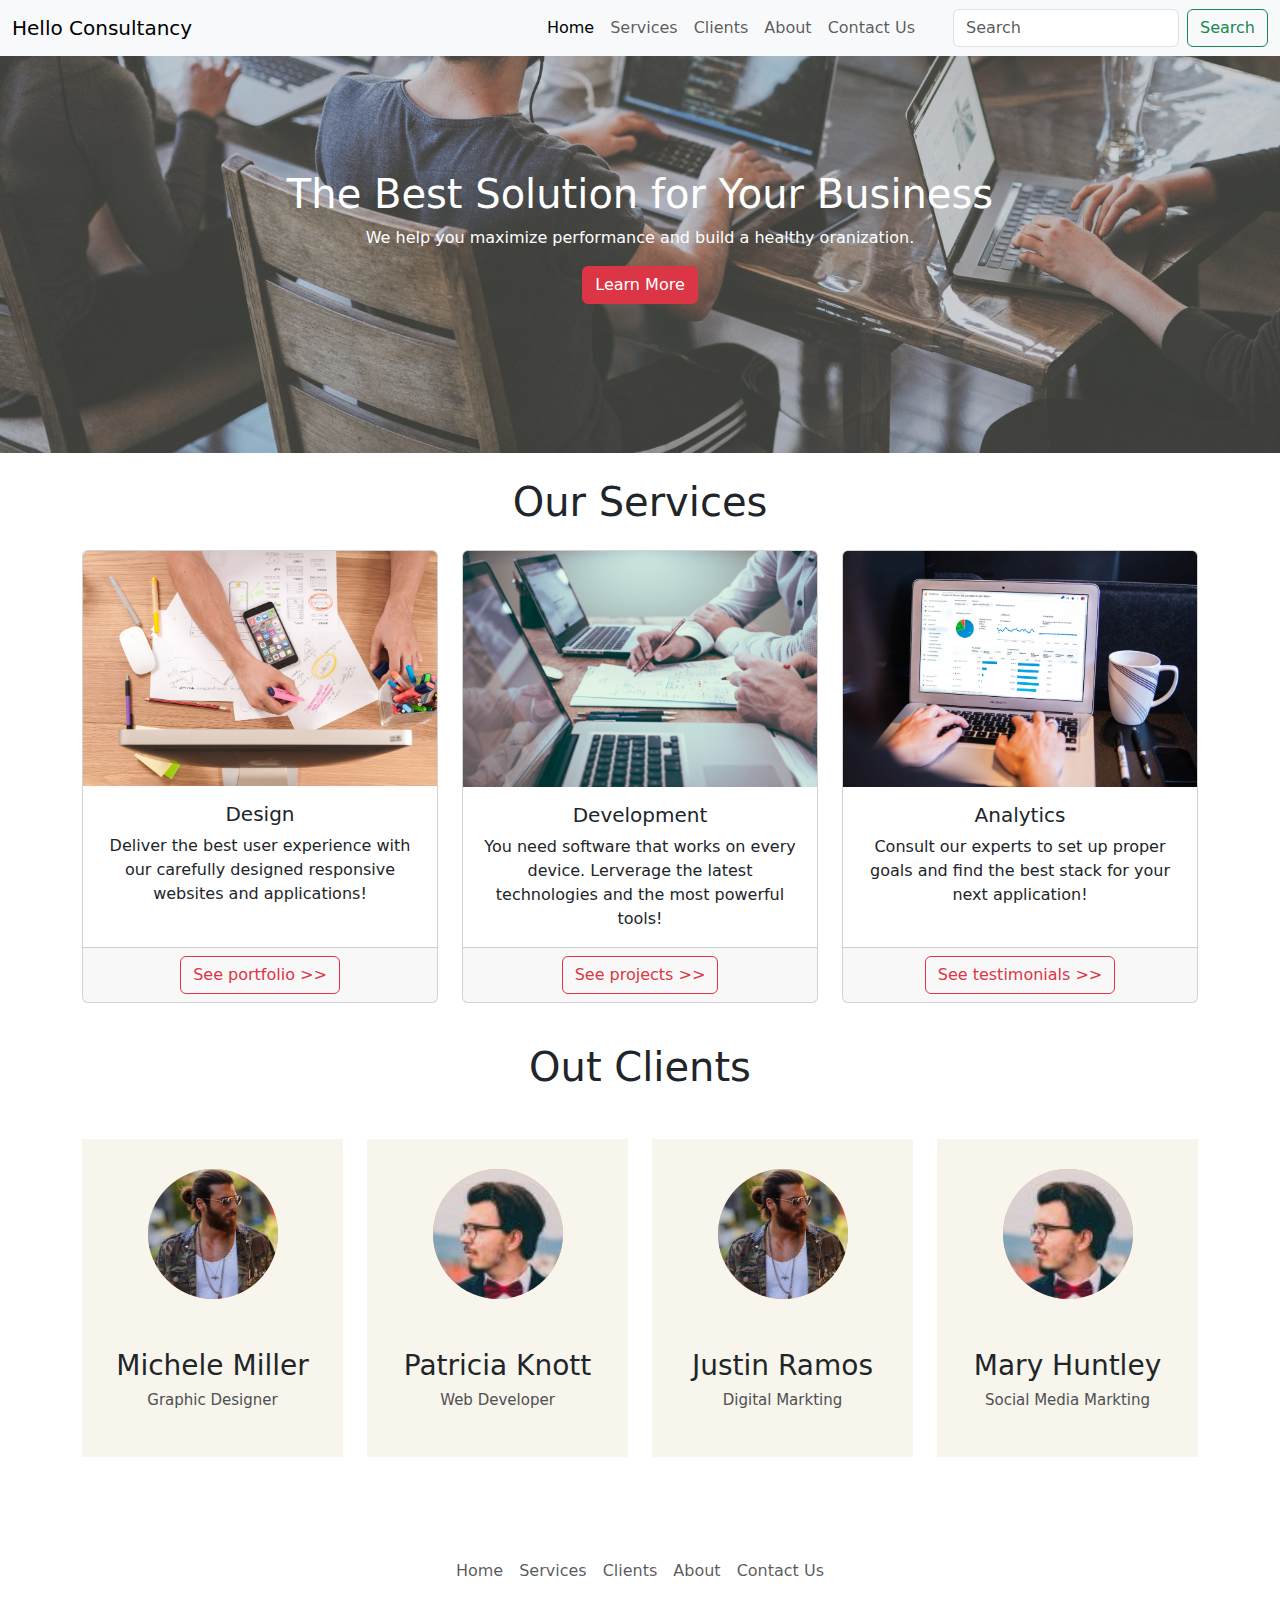
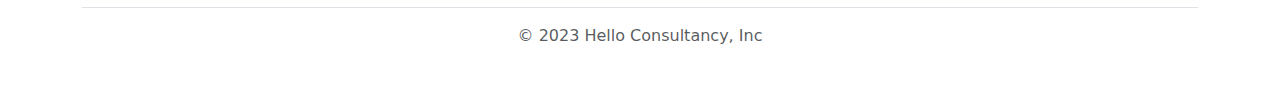
<file: index.html>
<!doctype html>
<html lang="en">
  <head>
    <meta charset="utf-8">
    <meta name="viewport" content="width=device-width, initial-scale=1">
    <title>Hello Consultancy</title>
    <link rel="stylesheet" href="assets/bootstrap/bootstrap.min.css">
    <link rel="stylesheet" href="https://cdnjs.cloudflare.com/ajax/libs/font-awesome/6.4.0/css/all.min.css">
    <link rel="stylesheet" href="assets/css/style.css">
  </head>
  <body>
    <!-- Header -->
    <header>
        <!-- start navbar -->
        <nav class="navbar navbar-expand-lg bg-body-tertiary">
            <div class="container-fluid">
              <a class="navbar-brand" href="#">Hello Consultancy</a>
              <button class="navbar-toggler" type="button" data-bs-toggle="collapse" data-bs-target="#navbarSupportedContent" aria-controls="navbarSupportedContent" aria-expanded="false" aria-label="Toggle navigation">
                <span class="navbar-toggler-icon"></span>
              </button>
              <div class="collapse navbar-collapse" id="navbarSupportedContent">
                <ul class="navbar-nav ms-auto mb-2 mb-lg-0">
                  <li class="nav-item">
                    <a class="nav-link active" aria-current="page" href="index.html">Home</a>
                  </li>
                  <li class="nav-item">
                    <a class="nav-link" href="#services">Services</a>
                  </li>
                  <li class="nav-item">
                    <a class="nav-link" href="#client">Clients</a>
                  </li>
                  <li class="nav-item">
                    <a class="nav-link" href="about.html">About</a>
                  </li>
                  <li class="nav-item">
                    <a class="nav-link" href="contact.html">Contact Us</a>
                  </li>
                </ul>
                <form class="d-flex" role="search">
                  <input class="form-control me-2" type="search" placeholder="Search" aria-label="Search">
                  <button class="btn btn-outline-success" type="submit">Search</button>
                </form>
              </div>
            </div>
          </nav>
    </header>
    <!-- Header-End -->
    <div class="container">
        <div class=" container-1">
            <div class="text">
                <h1>The Best Solution for Your Business</h1>
                <p>We help you maximize performance and build a healthy oranization.</p>
                <button type="button" class="btn btn-danger">Learn More</button>
            </div>
        </div>
    </div>
    <!-- Services-Section -->
    <section id="services">
        <h1 class="center">Our Services</h1>
        <div class="container my-4">
            <!-- Cards -->
            <div class="row row-cols-1 row-cols-md-3 g-4 text-center">
                <div class="col">
                  <div class="card h-100">
                    <img src="assets/image/card.jpg" class="card-img-top" alt="...">
                    <div class="card-body">
                      <h5 class="card-title">Design</h5>
                      <p class="card-text">Deliver the best user experience with our carefully designed responsive websites and applications!</p>
                    </div>
                    <div class="card-footer">
                        <a href="#" class="btn btn-outline-danger">See portfolio >></a>
                    </div>
                  </div>
                </div>
                <div class="col">
                  <div class="card h-100">
                    <img src="assets/image/card2.jpg" class="card-img-top" alt="...">
                    <div class="card-body">
                      <h5 class="card-title">Development</h5>
                      <p class="card-text">You need software that works on every device. Lerverage the latest technologies and the most powerful tools!</p>
                    </div>
                    <div class="card-footer">
                        <a href="#" class="btn btn-outline-danger">See projects >></a>
                    </div>
                  </div>
                </div>
                <div class="col">
                  <div class="card h-100">
                    <img src="assets/image/card3.jpg" class="card-img-top" alt="...">
                    <div class="card-body">
                      <h5 class="card-title">Analytics</h5>
                      <p class="card-text">Consult our experts to set up proper goals and find the best stack for your next application!</p>
                    </div>
                    <div class="card-footer">
                        <a href="#" class="btn btn-outline-danger ">See testimonials >></a>
                    </div>
                  </div>
                </div>
              </div>
        </div>
    </section>
    <!-- Client-Section -->
    <section id="client">
    <div class="instructors">
        <h1 class="center">Out Clients</h1>
        <div class="container my-5">
            <div class="row">
              <div class="col-12 col-sm-6 col-md-4 col-lg-3">
                <div class="our-team">
                  <div class="picture">
                    <img class="img-fluid" src="assets/image/client1.jpg">
                  </div>
                  <div class="team-content">
                    <h3 class="name">Michele Miller</h3>
                    <h4 class="title">Graphic Designer</h4>
                  </div>
                  <ul class="social">
                    <li><a href="" class="fa-brands fa-facebook" aria-hidden="true"></a></li>
                    <li><a href="" class="fa-brands fa-twitter" aria-hidden="true"></a></li>
                    <li><a href="" class="fa-brands fa-google-plus" aria-hidden="true"></a></li>
                    <li><a href="" class="fa-brands fa-linkedin" aria-hidden="true"></a></li>
                  </ul>
                </div>
              </div>
                  <div class="col-12 col-sm-6 col-md-4 col-lg-3">
                <div class="our-team">
                  <div class="picture">
                    <img class="img-fluid" src="assets/image/client2.jpg">
                  </div>
                  <div class="team-content">
                    <h3 class="name">Patricia Knott</h3>
                    <h4 class="title">Web Developer</h4>
                  </div>
                  <ul class="social">
                    <li><a href="" class="fa-brands fa-facebook" aria-hidden="true"></a></li>
                    <li><a href="" class="fa-brands fa-twitter" aria-hidden="true"></a></li>
                    <li><a href="" class="fa-brands fa-google-plus" aria-hidden="true"></a></li>
                    <li><a href="" class="fa-brands fa-linkedin" aria-hidden="true"></a></li>
                  </ul>
                </div>
              </div>
                  <div class="col-12 col-sm-6 col-md-4 col-lg-3">
                <div class="our-team">
                  <div class="picture">
                    <img class="img-fluid" src="assets/image/client1.jpg">
                  </div>
                  <div class="team-content">
                    <h3 class="name">Justin Ramos</h3>
                    <h4 class="title">Digital Markting</h4>
                  </div>
                  <ul class="social">
                    <li><a href="" class="fa-brands fa-facebook" aria-hidden="true"></a></li>
                    <li><a href="" class="fa-brands fa-twitter" aria-hidden="true"></a></li>
                    <li><a href="" class="fa-brands fa-google-plus" aria-hidden="true"></a></li>
                    <li><a href="" class="fa-brands fa-linkedin" aria-hidden="true"></a></li>
                  </ul>
                </div>
              </div>
                  <div class="col-12 col-sm-6 col-md-4 col-lg-3">
                <div class="our-team">
                  <div class="picture">
                    <img class="img-fluid" src="assets/image/client2.jpg">
                  </div>
                  <div class="team-content">
                    <h3 class="name">Mary Huntley</h3>
                    <h4 class="title">Social Media Markting</h4>
                  </div>
                  <ul class="social">
                    <li><a href="" class="fa-brands fa-facebook" aria-hidden="true"></a></li>
                    <li><a href="" class="fa-brands fa-twitter" aria-hidden="true"></a></li>
                    <li><a href="" class="fa-brands fa-google-plus" aria-hidden="true"></a></li>
                    <li><a href="" class="fa-brands fa-linkedin" aria-hidden="true"></a></li>
                  </ul>
                </div>
              </div>
            </div>
          </div>
      </div>
    </section>
    <!-- Footer -->
    <div class="container">
        <footer class="py-3 my-4 footer">
          <ul class="nav justify-content-center border-bottom pb-3 mb-3">
            <li class="nav-item"><a href="#" class="nav-link px-2 text-muted">Home</a></li>
            <li class="nav-item"><a href="#" class="nav-link px-2 text-muted">Services</a></li>
            <li class="nav-item"><a href="#" class="nav-link px-2 text-muted">Clients</a></li>
            <li class="nav-item"><a href="#" class="nav-link px-2 text-muted">About</a></li>
            <li class="nav-item"><a href="#" class="nav-link px-2 text-muted">Contact Us</a></li>
          </ul>
          <p class="text-center text-muted">© 2023 Hello Consultancy, Inc</p>
        </footer>
      </div>
    <script src="assets/js/bootstrap.bundle.min.js"></script>
  </body>
</html>
</file>
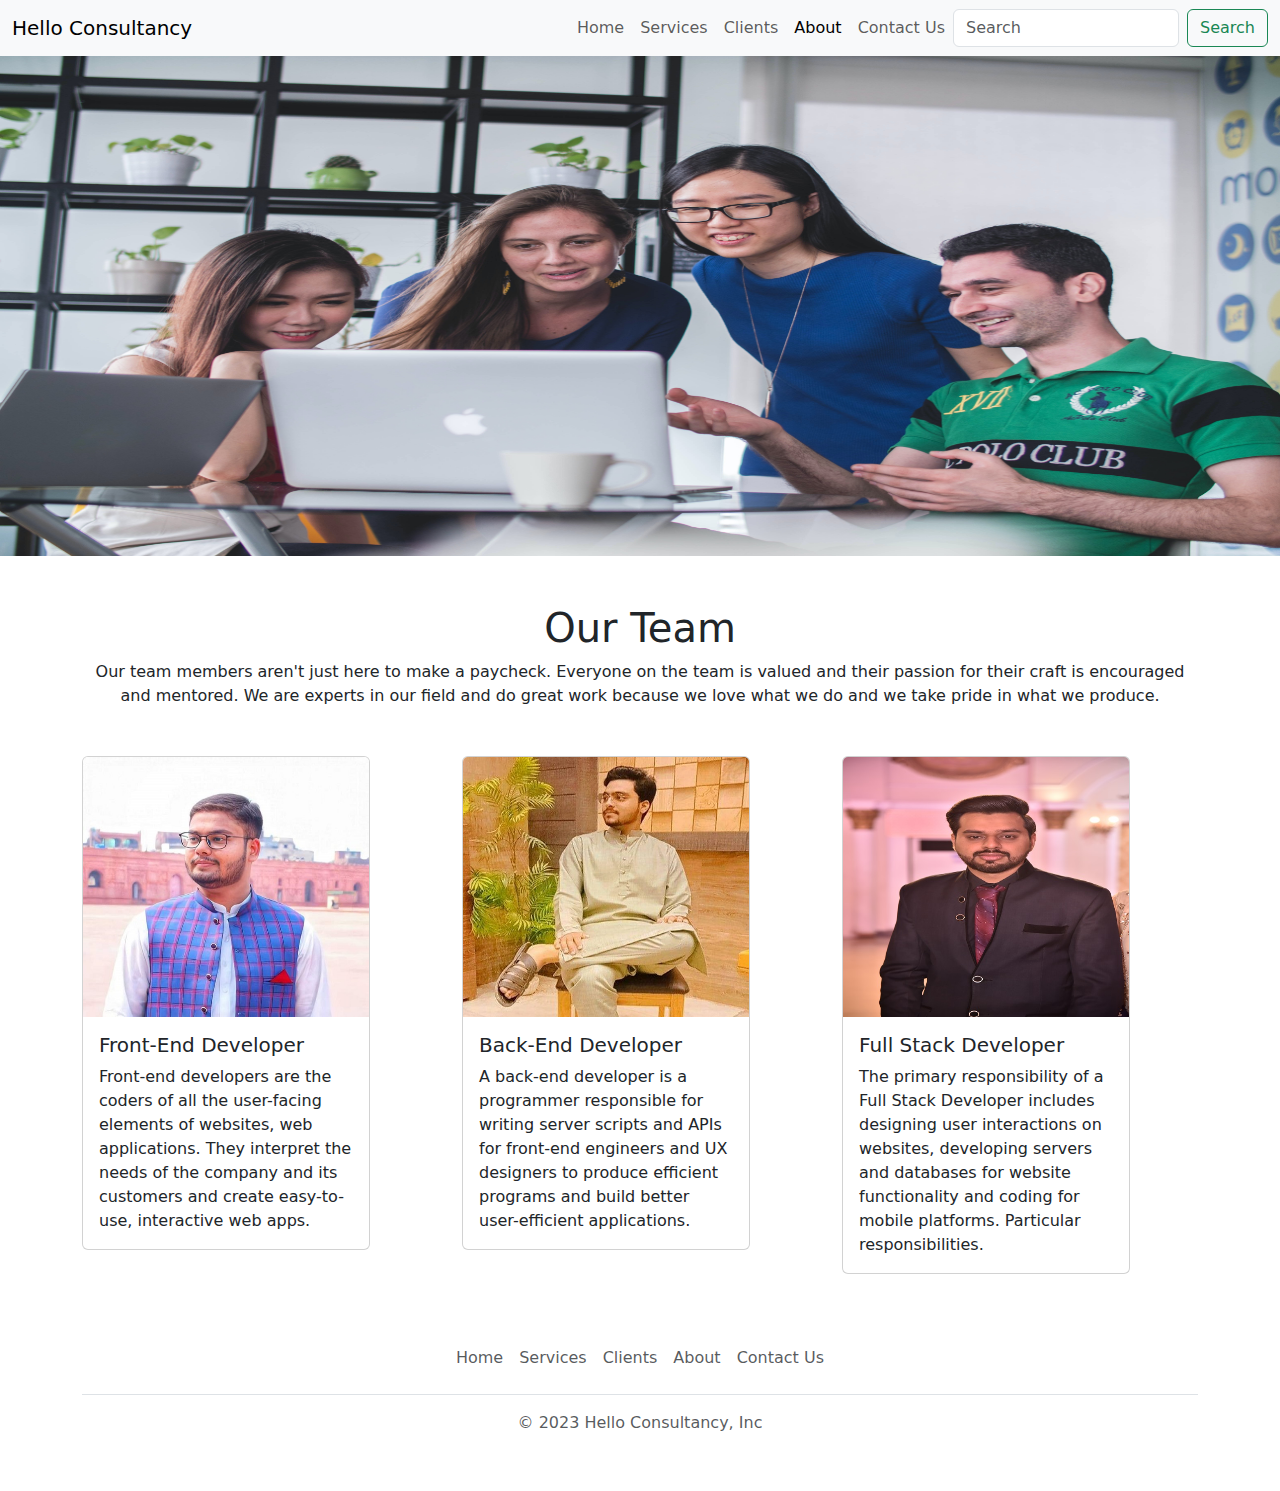
<file: about.html>
<!doctype html>
<html lang="en">
  <head>
    <meta charset="utf-8">
    <meta name="viewport" content="width=device-width, initial-scale=1">
    <title>About</title>
    <link rel="stylesheet" href="assets/bootstrap/bootstrap.min.css">
    <link rel="stylesheet" href="assets/css/about.css">
  </head>
  <body>
    <!-- Header -->
    <header>
        <!-- start navbar -->
        <nav class="navbar navbar-expand-lg bg-body-tertiary">
            <div class="container-fluid">
              <a class="navbar-brand" href="#">Hello Consultancy</a>
              <button class="navbar-toggler" type="button" data-bs-toggle="collapse" data-bs-target="#navbarSupportedContent" aria-controls="navbarSupportedContent" aria-expanded="false" aria-label="Toggle navigation">
                <span class="navbar-toggler-icon"></span>
              </button>
              <div class="collapse navbar-collapse" id="navbarSupportedContent">
                <ul class="navbar-nav ms-auto mb-2 mb-lg-0">
                  <li class="nav-item">
                    <a class="nav-link" aria-current="page" href="index.html">Home</a>
                  </li>
                  <li class="nav-item">
                    <a class="nav-link" href="#services">Services</a>
                  </li>
                  <li class="nav-item">
                    <a class="nav-link" href="#client">Clients</a>
                  </li>
                  <li class="nav-item">
                    <a class="nav-link active" href="about.html">About</a>
                  </li>
                  <li class="nav-item">
                    <a class="nav-link" href="contact.html">Contact Us</a>
                  </li>
                </ul>
                <form class="d-flex" role="search">
                  <input class="form-control me-2" type="search" placeholder="Search" aria-label="Search">
                  <button class="btn btn-outline-success" type="submit">Search</button>
                </form>
              </div>
            </div>
          </nav>
    </header>
    <!-- Header-End -->

    <!-- About  -->
          <!-- <h1 class="center">About Us</h1> -->
          <div class="bg-about">
            <img src="assets/image/about-bg.jpg" alt="">
          </div>
    <!-- Our Team -->
    <div class="container my-5 text-center">
      <h1>Our Team</h1>
      <p>
        Our team members aren't just here to make a paycheck. Everyone on the team is valued and their passion for their craft is encouraged and mentored. We are experts in our field and do great work because we love what we do and we take pride in what we produce.
      </p>
      <!-- cards -->
      <div class="row row-cols-1 row-cols-md-3 text-start my-5">
        <div class="col">
          <div class="card" style="width: 18rem;">
            <img src="assets/image/hassan.jpg" class="card-img-top" alt="..." width="260px" height="260px"> 
            <div class="card-body">
              <h5 class="card-title">Front-End Developer</h5>
              <p class="card-text">Front-end developers are the coders of all the user-facing elements of websites, web applications. They interpret the needs of the company and its customers and create easy-to-use, interactive web apps.</p>
            </div>
          </div>
        </div>
        <div class="col">
          <div class="card" style="width: 18rem;">
            <img src="assets/image/hamza.jpg" class="card-img-top" alt="..." width="260px" height="260px">
            <div class="card-body">
              <h5 class="card-title">Back-End Developer</h5>
              <p class="card-text">A back-end developer is a programmer responsible for writing server scripts and APIs for front-end engineers and UX designers to produce efficient programs and build better user-efficient applications.</p>
            </div>
          </div>
        </div>
        <div class="col">
          <div class="card" style="width: 18rem;">
            <img src="assets/image/uzair.jpg" class="card-img-top" alt="..." width="260px" height="260px">
            <div class="card-body">
              <h5 class="card-title">Full Stack Developer</h5>
              <p class="card-text">The primary responsibility of a Full Stack Developer includes designing user interactions on websites, developing servers and databases for website functionality and coding for mobile platforms. Particular responsibilities. </p>
            </div>
          </div>
        </div>
      </div>  
    </div>
    
           <!-- Footer -->
      <div class="container">
        <footer class="py-3 my-4 footer">
          <ul class="nav justify-content-center border-bottom pb-3 mb-3">
            <li class="nav-item"><a href="#" class="nav-link px-2 text-muted">Home</a></li>
            <li class="nav-item"><a href="#" class="nav-link px-2 text-muted">Services</a></li>
            <li class="nav-item"><a href="#" class="nav-link px-2 text-muted">Clients</a></li>
            <li class="nav-item"><a href="#" class="nav-link px-2 text-muted">About</a></li>
            <li class="nav-item"><a href="#" class="nav-link px-2 text-muted">Contact Us</a></li>
          </ul>
          <p class="text-center text-muted">© 2023 Hello Consultancy, Inc</p>
        </footer>
      </div>
    <script src="assets/js/bootstrap.bundle.min.js"></script>
  </body>
</html>
</file>
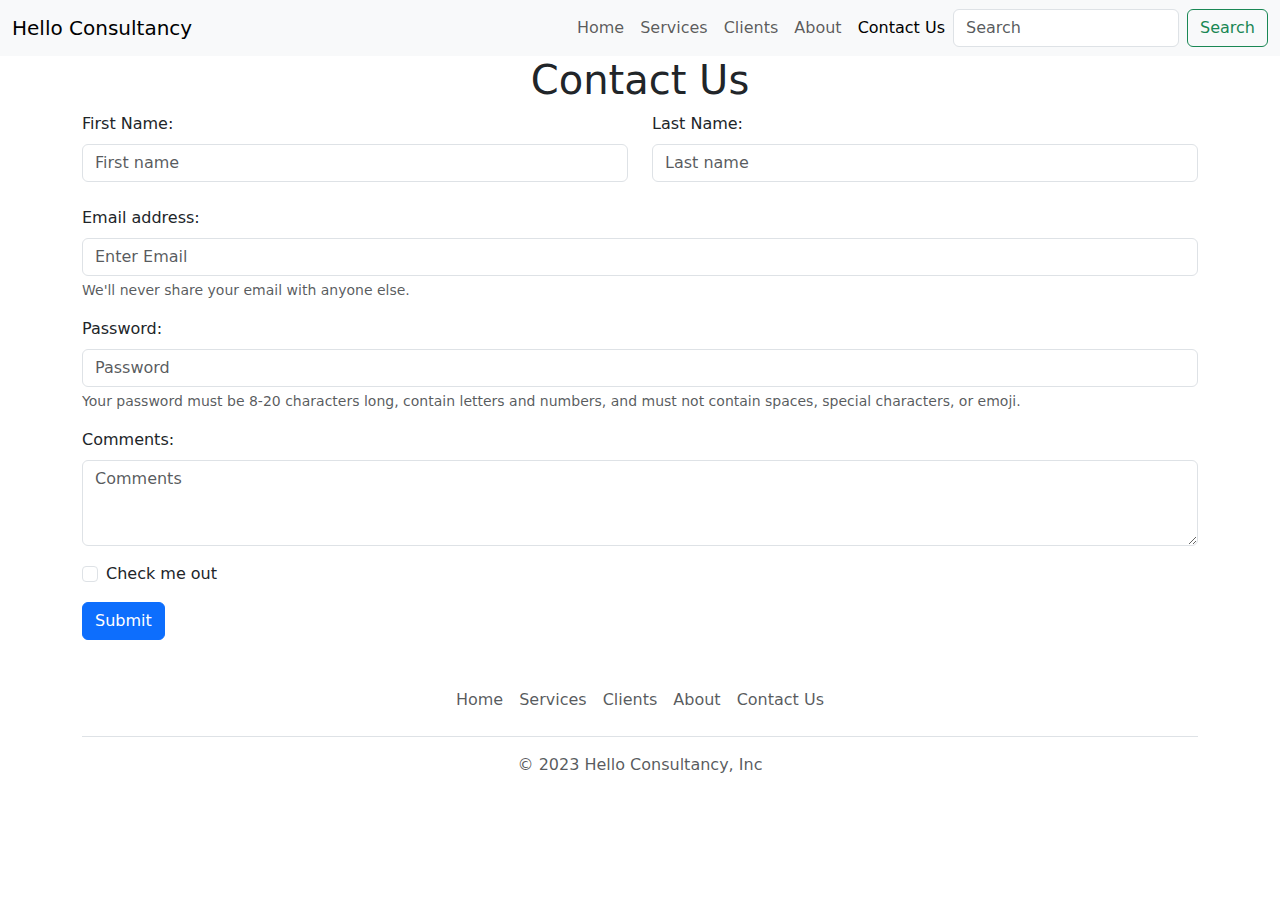
<file: contact.html>
<!doctype html>
<html lang="en">
  <head>
    <meta charset="utf-8">
    <meta name="viewport" content="width=device-width, initial-scale=1">
    <title>Hello Consultancy</title>
    <link rel="stylesheet" href="assets/bootstrap/bootstrap.min.css">
    <link rel="stylesheet" href="assets/css/contact.css">
  </head>
  <body>
    <!-- Header -->
    <header>
        <!-- start navbar -->
        <nav class="navbar navbar-expand-lg bg-body-tertiary">
            <div class="container-fluid">
              <a class="navbar-brand" href="#">Hello Consultancy</a>
              <button class="navbar-toggler" type="button" data-bs-toggle="collapse" data-bs-target="#navbarSupportedContent" aria-controls="navbarSupportedContent" aria-expanded="false" aria-label="Toggle navigation">
                <span class="navbar-toggler-icon"></span>
              </button>
              <div class="collapse navbar-collapse" id="navbarSupportedContent">
                <ul class="navbar-nav ms-auto mb-2 mb-lg-0">
                  <li class="nav-item">
                    <a class="nav-link " aria-current="page" href="index.html">Home</a>
                  </li>
                  <li class="nav-item">
                    <a class="nav-link" href="#services">Services</a>
                  </li>
                  <li class="nav-item">
                    <a class="nav-link" href="#client">Clients</a>
                  </li>
                  <li class="nav-item">
                    <a class="nav-link" href="about.html">About</a>
                  </li>
                  <li class="nav-item">
                    <a class="nav-link active" href="contact.html">Contact Us</a>
                  </li>
                </ul>
                <form class="d-flex" role="search">
                  <input class="form-control me-2" type="search" placeholder="Search" aria-label="Search">
                  <button class="btn btn-outline-success" type="submit">Search</button>
                </form>
              </div>
            </div>
          </nav>
    </header>
    <!-- Header-End -->

    <!-- Contact Us -->
    <div class="container">
        <h1 class="center">Contact Us</h1>
        <!-- Contact-Form -->
        <form class="form-floating">
            <div class="row">
                <div class="col">
                <label for="exampleInputFirstName" class="form-label">First Name:</label>
                 <input type="text" class="form-control" placeholder="First name" aria-label="First name">
                </div>
                <div class="col">
                <label for="exampleInputLastName" class="form-label">Last Name:</label>
                  <input type="text" class="form-control" placeholder="Last name" aria-label="Last name">
                </div>
              </div><br>
            <div class="mb-3">
              <label for="exampleInputEmail1" class="form-label">Email address:</label>
              <input type="email" class="form-control" id="exampleInputEmail1" aria-describedby="emailHelp" placeholder="Enter Email">
              <div id="emailHelp" class="form-text">We'll never share your email with anyone else.</div>
            </div>
            <div class="mb-3">
              <label for="exampleInputPassword1" class="form-label">Password:</label>
              <input type="password" class="form-control" id="exampleInputPassword1" placeholder="Password">
              <div id="passwordHelpBlock" class="form-text">
                Your password must be 8-20 characters long, contain letters and numbers, and must not contain spaces, special characters, or emoji.</div>
            </div>
            <div class="mb-3">
                <label for="exampleFormControlTextarea1" class="form-label">Comments:</label>
                <textarea class="form-control" id="exampleFormControlTextarea1" rows="3" placeholder="Comments"></textarea>
              </div>
            <div class="mb-3 form-check">
              <input type="checkbox" class="form-check-input" id="exampleCheck1">
              <label class="form-check-label" for="exampleCheck1">Check me out</label>
            </div>
            <button type="submit" class="btn btn-primary">Submit</button>
          </form>
    </div>
    <!-- Contact-Form End -->

      <!-- Footer -->
      <div class="container">
        <footer class="py-3 my-4 footer">
          <ul class="nav justify-content-center border-bottom pb-3 mb-3">
            <li class="nav-item"><a href="#" class="nav-link px-2 text-muted">Home</a></li>
            <li class="nav-item"><a href="#" class="nav-link px-2 text-muted">Services</a></li>
            <li class="nav-item"><a href="#" class="nav-link px-2 text-muted">Clients</a></li>
            <li class="nav-item"><a href="#" class="nav-link px-2 text-muted">About</a></li>
            <li class="nav-item"><a href="#" class="nav-link px-2 text-muted">Contact Us</a></li>
          </ul>
          <p class="text-center text-muted">© 2023 Hello Consultancy, Inc</p>
        </footer>
      </div>
    <script src="assets/js/bootstrap.bundle.min.js"></script>
  </body>
</html>
</file>
<file: assets/css/style.css>
*{
    padding: 0px;
    margin: 0px;
    box-sizing: border-box;
}
.navbar::after{
    content: "";
    position: absolute;
    background-image: url('../image/bg.jpg');
    background-position: center;
    background-repeat: no-repeat;
    background-size: cover;
    width: 100%;
    height: 850px;
    z-index: -1;
    opacity: 0.8;
}
.container-1,text{
    text-align: center;
    padding: 34px;
    margin: 80px 20px;
    color: white;
    /* background: transparent;
    background-color: rgba(255, 255, 255, .2); */
}
#services{
    margin-top: 140px;
}
.center{
    text-align: center;
}
/* our instructers srat */
#client{
    margin-top: 40px;
}
/* .our-team {
    padding: 30px 0 40px;
    margin-bottom: 30px;
    background-color: #f7f5ec;
    text-align: center;
    overflow: hidden;
    position: relative;
  }
  
  .our-team .picture {
    display: inline-block;
    height: 130px;
    width: 130px;
    margin-bottom: 50px;
    z-index: 1;
    position: relative;
  }
  
  .our-team .picture::before {
    content: "";
    width: 100%;
    height: 0;
    border-radius: 50%;
    background-color:sandybrown;
    position: absolute;
    bottom: 135%;
    right: 0;
    left: 0;
    opacity: 0.9;
    transform: scale(3);
    transition: all 0.3s linear 0s;
  }
  
  .our-team:hover .picture::before {
    height: 100%;
  }
  
  .our-team .picture::after {
    content: "";
    width: 100%;
    height: 100%;
    border-radius: 50%;
    background-color: sandybrown;
    position: absolute;
    top: 0;
    left: 0;
    z-index: -1;
  }
  
  .our-team .picture img {
    width: 100%;
    height: auto;
    border-radius: 50%;
    transform: scale(1);
    transition: all 0.9s ease 0s;
  }
  
  .our-team:hover .picture img {
    box-shadow: 0 0 0 14px #f7f5ec;
    transform: scale(0.7);
  }
  
  .our-team .title {
    display: block;
    font-size: 15px;
    color: #4e5052;
    text-transform: capitalize;
  }
  
  .our-team .social {
    width: 100%;
    padding: 0;
    margin: 0;
    background-color: sandybrown;
    position: absolute;
    bottom: -100px;
    left: 0;
    transition: all 0.5s ease 0s;
  }
  
  .our-team:hover .social {
    bottom: 0;
  }
  
  .our-team .social li {
    display: inline-block;
  }
  
  .our-team .social li a {
    display: block;
    padding: 10px;
    font-size: 17px;
    color: white;
    transition: all 0.3s ease 0s;
    text-decoration: none;
  }
  
  .our-team .social li a:hover {
    color: #ff460e;
    background-color: #f7f5ec;
  }
  
  #icon
  {
      width: 100%;
      height: 400px;
      background-color: #e45023;
    
  }
  #icon img{
    height: 150px;
    width: 150px;
  }
  input
  {
  width: 20%;    
  border-top: hidden;
  border-left: hidden;
  border-right: hidden;
  border-bottom: 2px solid white;
  margin-left: 30px;
  padding: 12px;
  outline: none;
  }
  .ready
  {
      width: 100%;
      height: 200px;
      margin-top: 10px;
      background-color: white;
  }
  .ready a
  {
      text-decoration: none;
      color: white;
  }
  .fa
  {
      color: rgb(248, 242, 242);
  } */
  
.our-team {
    padding: 30px 0 40px;
    margin-bottom: 30px;
    background-color: #f7f5ec;
    text-align: center;
    overflow: hidden;
    position: relative;
  }
  
  .our-team .picture {
    display: inline-block;
    height: 130px;
    width: 130px;
    margin-bottom: 50px;
    z-index: 1;
    position: relative;
  }
  
  .our-team .picture::before {
    content: "";
    width: 100%;
    height: 0;
    border-radius: 50%;
    background-color: sandybrown;
    position: absolute;
    bottom: 135%;
    right: 0;
    left: 0;
    opacity: 0.9;
    transform: scale(3);
    transition: all 0.3s linear 0s;
  }
  
  .our-team:hover .picture::before {
    height: 100%;
  }
  
  .our-team .picture::after {
    content: "";
    width: 100%;
    height: 100%;
    border-radius: 50%;
    background-color: sandybrown;
    position: absolute;
    top: 0;
    left: 0;
    z-index: -1;
  }
  
  .our-team .picture img {
    width: 100%;
    height: auto;
    border-radius: 50%;
    transform: scale(1);
    transition: all 0.9s ease 0s;
  }
  
  .our-team:hover .picture img {
    box-shadow: 0 0 0 14px #f7f5ec;
    transform: scale(0.7);
  }
  
  .our-team .title {
    display: block;
    font-size: 15px;
    color: #4e5052;
    text-transform: capitalize;
  }
  
  .our-team .social {
    width: 100%;
    padding: 0;
    margin: 0;
    background-color: sandybrown;
    position: absolute;
    bottom: -100px;
    left: 0;
    transition: all 0.5s ease 0s;
  }
  
  .our-team:hover .social {
    bottom: 0;
  }
  
  .our-team .social li {
    display: inline-block;
  }
  
  .our-team .social li a {
    display: block;
    padding: 10px;
    font-size: 17px;
    color: white;
    transition: all 0.3s ease 0s;
    text-decoration: none;
  }
  
  .our-team .social li a:hover {
    color: #1369ce;
    background-color: #f7f5ec;
  }#icon
  {
      width: 100%;
      height: 400px;
      /* background-color: #e45023; */
          background-color: #5d23e4;

  }
  #icon img{
    height: 150px;
    width: 150px;
  }
  input
  {
  width: 20%;    
  border-top: hidden;
  border-left: hidden;
  border-right: hidden;
  border-bottom: 2px solid white;
  margin-left: 30px;
  padding: 12px;
  outline: none;
  }

  .ready
{
    width: 100%;
    height: 200px;
    margin-top: 10px;
    background-color: white;
}
.ready a
{
    text-decoration: none;
    color: white;
}
  .fa
  {
      color: white;
  }
</file>
<file: assets/css/about.css>
.center{
    text-align: center;
}
.bg-about img{
    width: 100%;
    height: 500px;
    background-position: center;
    background-size: cover;
}
</file>
<file: assets/css/contact.css>
.center{
    text-align: center;
}
</file>
